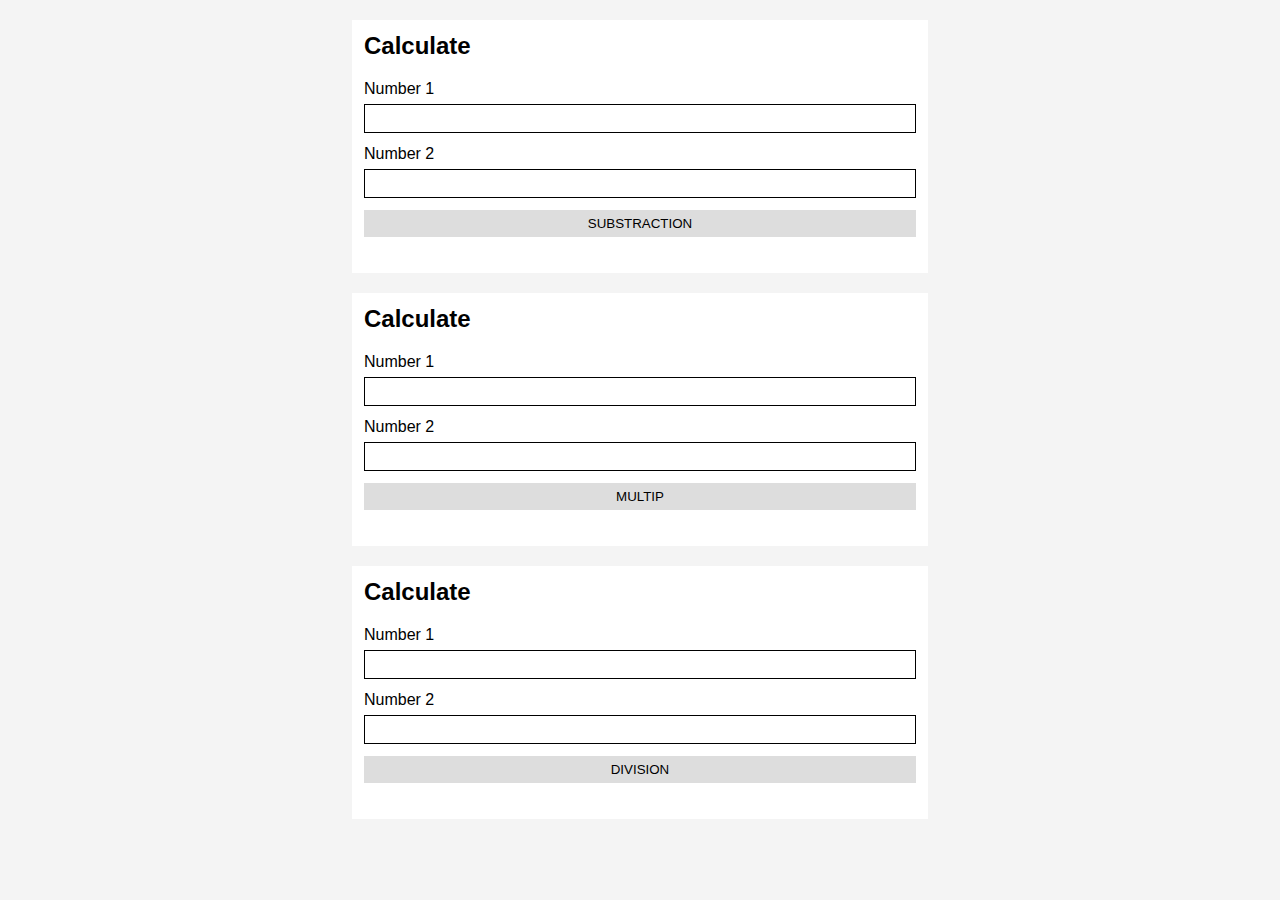
<file: HWFunction/index.html>
<!DOCTYPE html>
<html lang="en">
<head>
    <meta charset="UTF-8">
    <meta name="viewport" content="width=device-width, initial-scale=1.0">
    <title>Document</title>
    <link rel="stylesheet" href="./style/style.css">
</head>
<body>
    <section class="container">
        <h2 class="title">Calculate</h2>

        <div class="form">
            <div class="form__item">
                <label for="">Number 1</label>
                <input type="text" class="form__input input-1">
            </div>
            <div class="form__item">
                <label for="">Number 2</label>
                <input type="text" class="form__input input-2">
            </div>
            <button class="btn" onclick="subtract()">SUBSTRACTION</button>
        </div>

        <h3 class="result result-1"></h3>
    </section>


     <section class="container">
        <h2 class="title">Calculate</h2>

        <div class="form">
            <div class="form__item">
                <label for="">Number 1</label>
                <input type="text" class="form__input input-3">
            </div>
            <div class="form__item">
                <label for="">Number 2</label>
                <input type="text" class="form__input input-4">
            </div>
            <button class="btn" onclick="multiply()">MULTIP</button>
        </div>

        <h3 class="result result-2"></h3>
    </section>

   <section class="container">
        <h2 class="title">Calculate</h2>

        <div class="form">
            <div class="form__item">
                <label for="">Number 1</label>
                <input type="text" class="form__input input-5">
            </div>
            <div class="form__item">
                <label for="">Number 2</label>
                <input type="text" class="form__input input-6">
            </div>
            <button class="btn" onclick="divide()">division</button>
        </div>

        <h3 class="result result-3"></h3>
    </section>


    <script src="./script/script.js"></script>
</body>
</html>
</file>
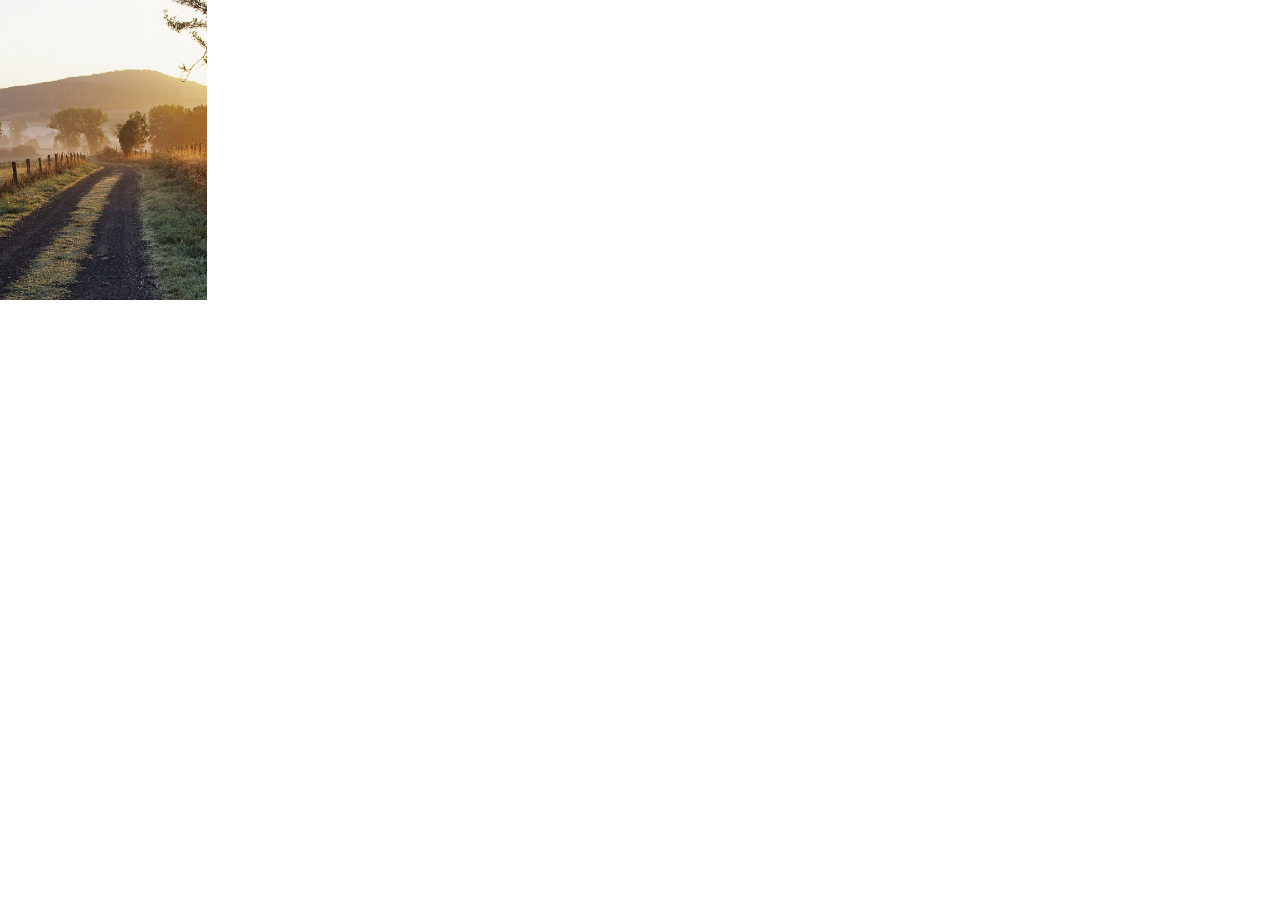
<file: HomeWork Js/19.12.23/index.html>
<!DOCTYPE html>
<html lang="en">
<head>
    <meta charset="UTF-8">
    <meta name="viewport" content="width=device-width, initial-scale=1.0">
    <title>Document</title>
    <link rel="stylesheet" href="./style/style.css">
</head>
<body>
        <div class="container">
        <article class="gallery">
            <img src="./img/1.png" alt="" onclick="zoom()" class="gallery__image">
        </article>
    </div>
    <script src="./script/script.js"></script>
</body>
</html>
</file>
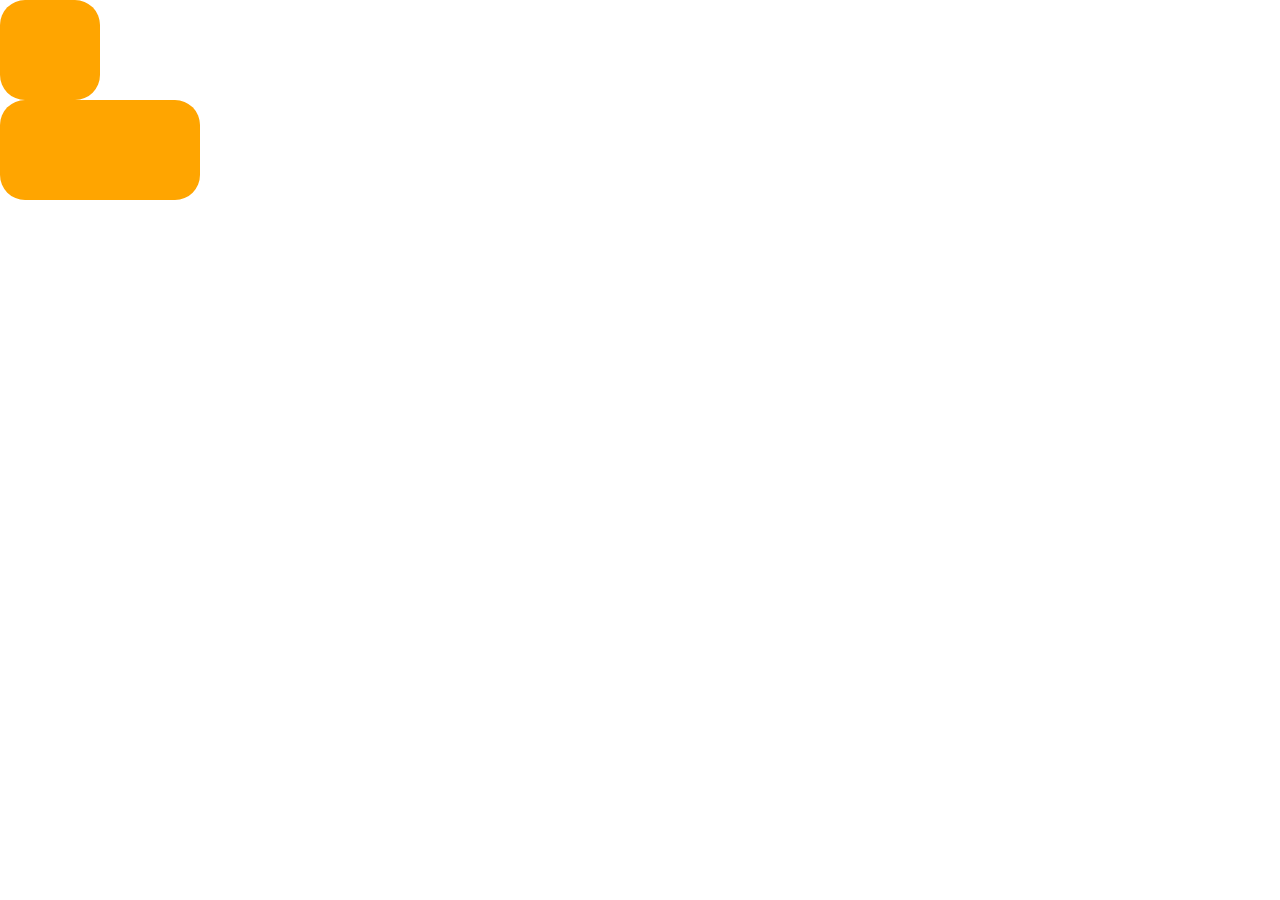
<file: HomeWork Js/Rectangle_Circle/index.html>
<!DOCTYPE html>
<html lang="en">
<head>
    <meta charset="UTF-8">
    <meta name="viewport" content="width=device-width, initial-scale=1.0">
    <title>Document</title>
    <link rel="stylesheet" href="./style/style.css">
</head>
<body>
        <div class="container">
        <!-- <div class="shape circle"></div> -->
        <!-- <div class="shape rectangle"></div> -->
    </div>
    <script src="./script/script.js"></script>
</body>
</html>
</file>
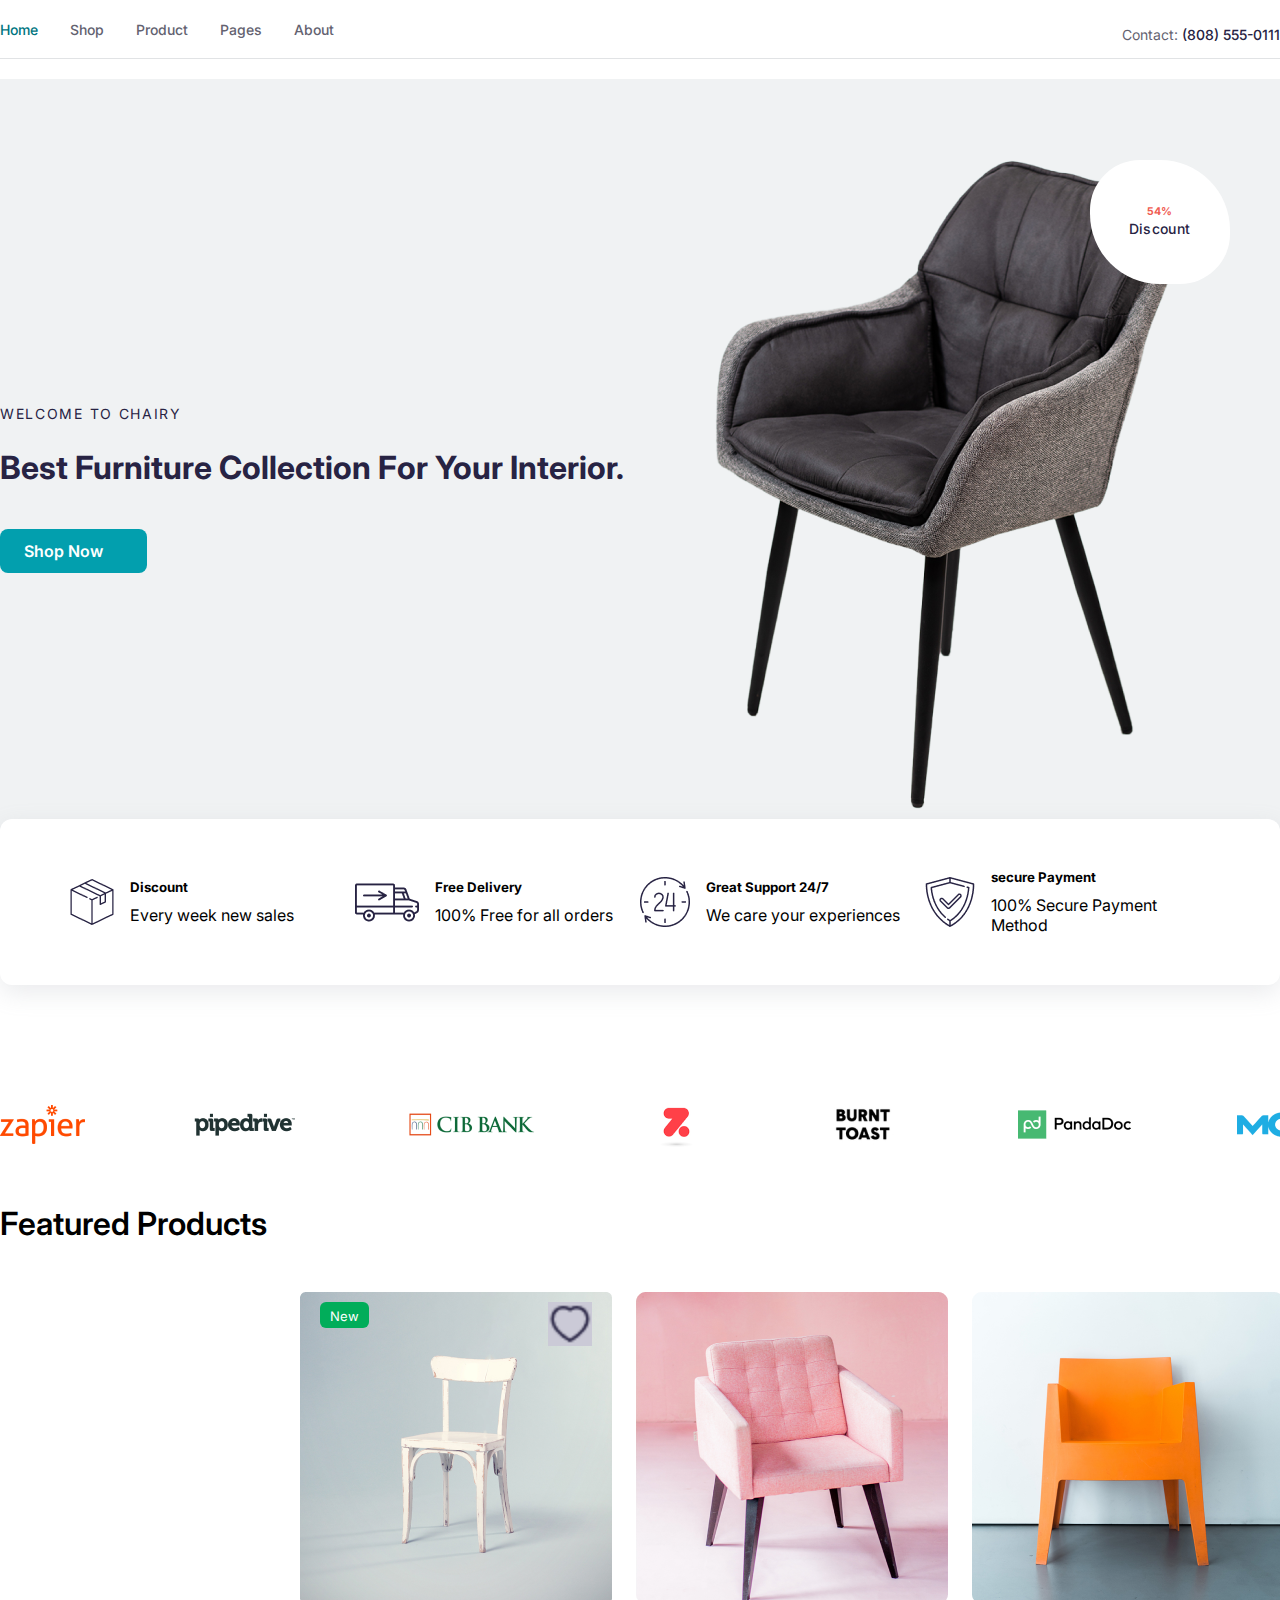
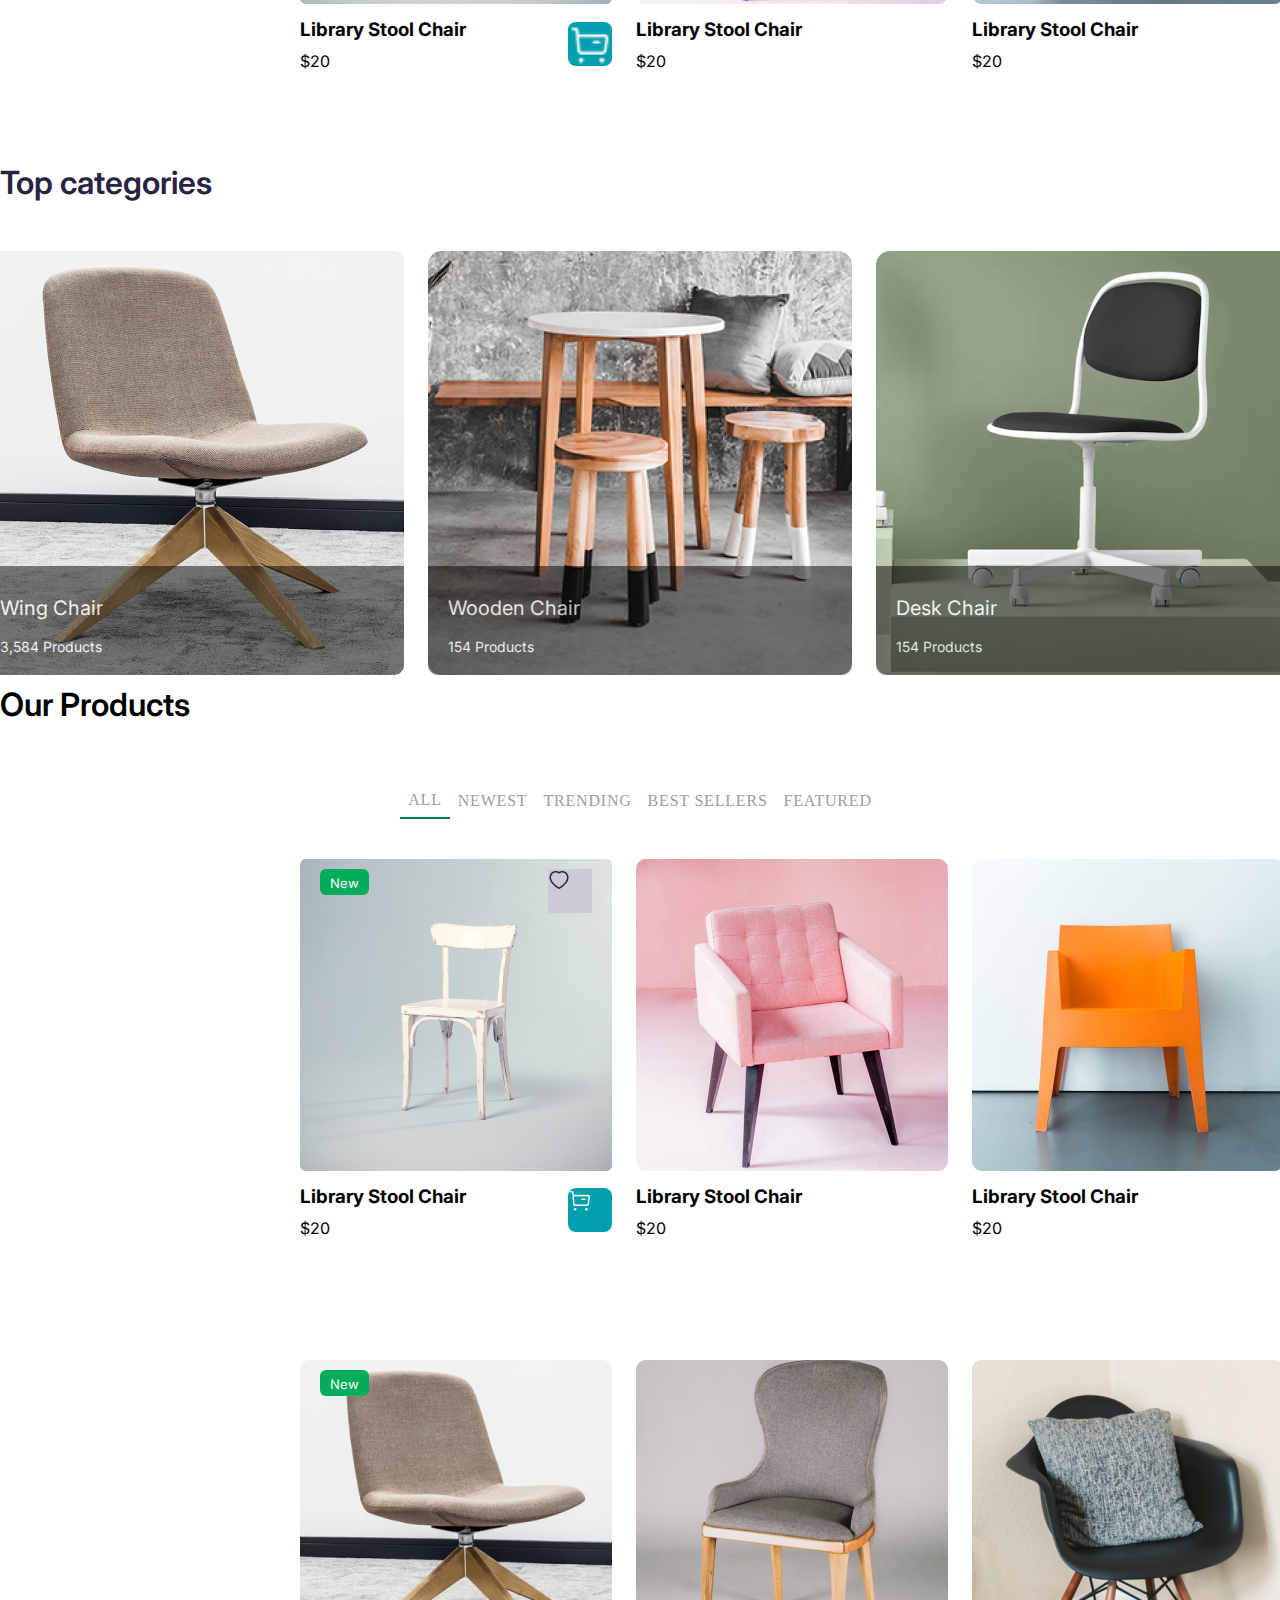
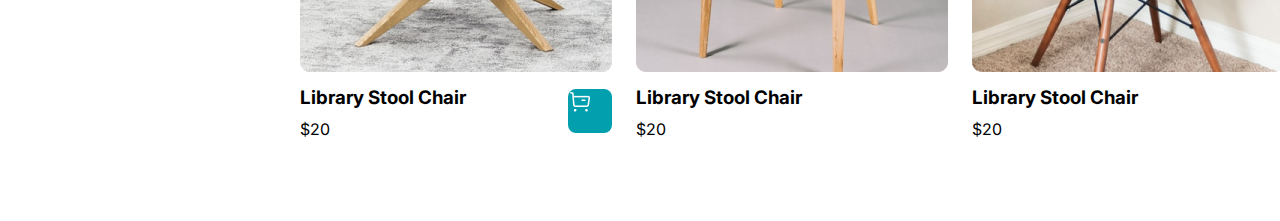
<file: HW2Maket/29.11.23/index.html>
<!DOCTYPE html>
<html lang="en">
  <head>
    <meta charset="UTF-8" />
    <meta name="viewport" content="width=device-width, initial-scale=1.0" />
    <title>Practice 3</title>
    <link rel="preconnect" href="https://fonts.googleapis.com" />
    <link rel="preconnect" href="https://fonts.gstatic.com" crossorigin />
    <link
      href="https://fonts.googleapis.com/css2?family=Inter&display=swap"
      rel="stylesheet"
    />
    <link
      rel="stylesheet"
      href="https://cdnjs.cloudflare.com/ajax/libs/font-awesome/6.4.2/css/all.min.css"
      integrity="sha512-z3gLpd7yknf1YoNbCzqRKc4qyor8gaKU1qmn+CShxbuBusANI9QpRohGBreCFkKxLhei6S9CQXFEbbKuqLg0DA=="
      crossorigin="anonymous"
      referrerpolicy="no-referrer"
    />
    <link rel="stylesheet" href="./css/style.css" />
  </head>
  <!-- сверстать макет https://www.figma.com/file/AQu78Tu77IZ6Fqcaj8eYL0/Untitled-(Copy)?node-id=0%3A132&mode=dev -->
  <body>
    <nav class="navbar">
      <div class="container">
        <div class="navbar__content">
          <div class="dropdown-menu">
            <div class="dropdown-menu__label">
              <i class="fa-solid fa-bars"></i>
            </div>
            <ul class="dropdown-menu__content">
              <li>
                <a href="#" class="navbar__link navbar__link-active">Home</a>
              </li>
              <li><a href="#" class="navbar__link">Shop</a></li>
              <li><a href="#" class="navbar__link">Product</a></li>
              <li><a href="#" class="navbar__link">Pages</a></li>
              <li><a href="#" class="navbar__link">About</a></li>
            </ul>
          </div>
          <!-- <div class="dropdown-menu"> -->
          <!-- ul>li*5>a{Link-$} -->
          <!-- <ul>
               <li><a href="#" class="navbar__link navbar__link-active">Home</a></li>
               <li><a href="#" class="navbar__link">Shop</a></li>
               <li><a href="#" class="navbar__link">Product</a></li>
               <li><a href="#" class="navbar__link">Pages</a></li>
               <li><a href="#" class="navbar__link">About</a></li>
            </ul>
            <div class="dropdown-menu__label" ><i class="fa-solid fa-bars"></i></div>
              
            </div> -->

          <!-- ul>li*5>a{Link-$} -->
          <!-- <ul>
               <li><a href="#" class="navbar__link navbar__link-active">Home</a></li>
               <li><a href="#" class="navbar__link">Shop</a></li>
               <li><a href="#" class="navbar__link">Product</a></li>
               <li><a href="#" class="navbar__link">Pages</a></li>
               <li><a href="#" class="navbar__link">About</a></li>
            </ul> -->

          <p class="navbar__contact">
            <span>Contact:</span>
            <a href="tel:8085550111">(808) 555-0111</a>
          </p>
        </div>
      </div>
    </nav>

    <header class="header">
      <div class="container">
        <div class="header__content">
          <div class="header__left item">
            <p>Welcome to chairy</p>
            <h1 class="header__title">
              Best Furniture Collection for your interior.
            </h1>
            <button class="btn">
              Shop now <i class="fa-solid fa-arrow-right-long"></i>
            </button>
          </div>
          <div class="header__right item">
            <div class="gallery">
              <img src="./img/product-1.png" alt="chairy" />

              <div class="gallery__sale">
                <div>
                  <h6>54%</h6>
                  <span>Discount</span>
                </div>
              </div>
            </div>
          </div>
        </div>
      </div>
    </header>
    <main>
      <div class="container">
        <!-- .info>.item*4>img+div>h5{Title}+p{Discription} -->
        <div class="info">
          <div class="item">
            <img src="./img/Vector (2).png" alt="" />
            <div>
              <h5>Discount</h5>
              <p>Every week new sales</p>
            </div>
          </div>
          <div class="item">
            <img src="./img/delivery-truck.png" alt="" />
            <div>
              <h5>Free Delivery</h5>
              <p>100% Free for all orders</p>
            </div>
          </div>
          <div class="item">
            <img src="./img/24-hours.png" alt="" />
            <div>
              <h5>Great Support 24/7</h5>
              <p>We care your experiences</p>
            </div>
          </div>
          <div class="item">
            <img src="./img/shield.png" alt="" />
            <div>
              <h5>secure Payment</h5>
              <p>100% Secure Payment Method</p>
            </div>
          </div>
        </div>
      </div>
    </main>
    <section class="logos">
      <div class="items__logo1"><img src="./img/LOGO/Logo1.png" alt="" /></div>
      <div class="items__logo2"><img src="./img/LOGO/Logo2.png" alt="" /></div>
      <div class="items__logo3"><img src="./img/LOGO/Logo3.png" alt="" /></div>
      <div class="items__logo4"><img src="./img/LOGO/Logo4.png" alt="" /></div>
      <div class="items__logo5"><img src="./img/LOGO/Logo5.png" alt="" /></div>
      <div class="items__logo6"><img src="./img/LOGO/Logo6.png" alt="" /></div>
      <div class="items__logo7"><img src="./img/LOGO/Logo7.png" alt="" /></div>
    </section>
    <div class="text__paragraph">
      <p class="paragraph__product">Featured Products</p>
    </div>
    <section class="first__row">
      <div class="product1">
        <div class="first__position">
          <img src="./img/First row/foto1.png" alt="" />
          <div class="new">
            <p>New</p>
          </div>
          <div class="heart">
            <img src="./img/First row/Heart 1.png" alt="" />
          </div>
        </div>
        <div class="firs__text">
          <h3>Library Stool Chair</h3>
          <p>$20</p>
        </div>
        <div class="buy"><img src="./img/First row/Buy 3.png" alt="" /></div>
      </div>
      <div>
        <img src="./img/First row/foto2.png" alt="" />
        <h3>Library Stool Chair</h3>
        <p>$20</p>
      </div>
      <div>
        <img src="./img/First row/foto4.png" alt="" />
        <h3>Library Stool Chair</h3>
        <p>$20</p>
      </div>
      <div>
        <img src="./img/First row/foto3.png" alt="" />
        <h3>Library Stool Chair</h3>
        <p>$20</p>
      </div>
    </section>
    <div class="categories">
      <p>Top categories</p>
    </div>
    <div class="second__row">
      <div class="second__position">
        <img src="./img/Second row/2.1.png" alt="" />
        <div class="extra">
          <p>Wing Chair</p>
          <p class="font__size">3,584 Products</p>
        </div>
      </div>
      <div class="second__position">
        <img src="./img/Second row/2.2.png" alt="" />
        <div class="extra">
          <p>Wooden Chair</p>
          <p class="font__size">154 Products</p>
        </div>
      </div>
      <div class="second__position">
        <img src="./img/Second row/2.3.png" alt="" />
        <div class="extra">
          <p>Desk Chair</p>
          <p class="font__size">154 Products</p>
        </div>
      </div>
    </div>
    <div class="text__paragraph">
      <p class="paragraph__product">Our Products</p>
    </div>
    <div class="fourth__row">
      <div class="selection__style">
        <p class="selection__decoration">All</p>
      </div>
      <div class="selection">
        <p class="selection__decoration">Newest</p>
      </div>
      <div class="selection">
        <p class="selection__decoration">Trending</p>
      </div>
      <div class="selection">
        <p class="selection__decoration">Best Sellers</p>
      </div>
      <div class="selection">
        <p class="selection__decoration">Featured</p>
      </div>
    </div>
    <section class="third__row">
      <div class="product1">
        <div class="firs__position">
          <img src="./img/First row/foto1.png" alt="" />
          <div class="new">
            <p>New</p>
          </div>
          <div class="heart">
            <img src="./img/First row/Heart 1.png" alt="" />
          </div>
        </div>
        <div class="firs__text">
          <h3>Library Stool Chair</h3>
          <p>$20</p>
        </div>
        <div class="buy">
          <img src="./img/First row/Buy 3.png" alt="" />
        </div>
      </div>
      <div>
        <img src="./img/First row/foto2.png" alt="" />
        <h3>Library Stool Chair</h3>
        <p>$20</p>
      </div>
      <div>
        <img src="./img/First row/foto4.png" alt="" />
        <h3>Library Stool Chair</h3>
        <p>$20</p>
      </div>
      <div>
        <img src="./img/First row/foto3.png" alt="" />
        <h3>Library Stool Chair</h3>
        <p>$20</p>
      </div>
    </section>
    <section class="third__row">
      <div class="product1">
        <div class="firs__position">
          <img src="./img/Fourth row/4.1.png" alt="" />
          <div class="new">
            <p>New</p>
          </div>
        </div>
        <div class="firs__text">
          <h3>Library Stool Chair</h3>
          <p>$20</p>
        </div>
        <div class="buy">
          <img src="./img/First row/Buy 3.png" alt="" />
        </div>
      </div>
      <div>
        <img src="./img/Fourth row/4.2.png" alt="" />
        <h3>Library Stool Chair</h3>
        <p>$20</p>
      </div>
      <div>
        <img src="./img/Fourth row/4.3.png" alt="" />
        <h3>Library Stool Chair</h3>
        <p>$20</p>
      </div>
      <div>
        <img src="./img/Fourth row/4.4.png" alt="" />
        <h3>Library Stool Chair</h3>
        <p>$20</p>
      </div>
    </section>
    <!--   .box > p 
   <div class="box">
      <p>Hello world</p>

      <div>
         <p></p>
      </div>
   </div> -->
    <!-- header.header>.container>.header__content>(.header__left>p+h1+button)+.header__right.item -->
  </body>
</html>
</file>
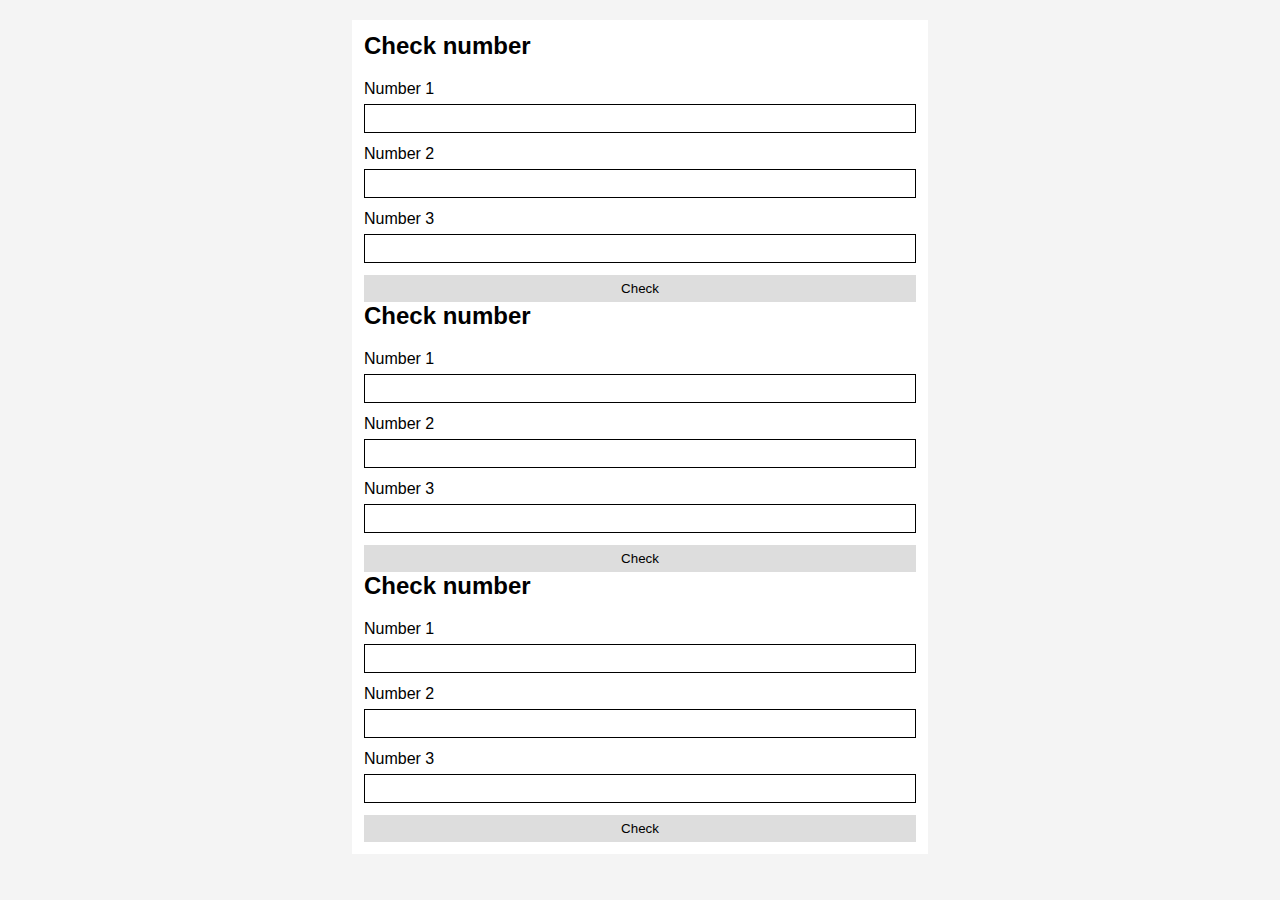
<file: HomeWork Js/Deadline 13.12.23/4.12 Script/index.html>
<!DOCTYPE html>
<html lang="en">
  <head>
    <meta charset="UTF-8" />
    <meta name="viewport" content="width=device-width, initial-scale=1.0" />
    <title>Document</title>
    <!-- <link rel="stylesheet" href="./style/style.css"> -->
    <link rel="stylesheet" href="./style/style.css" />
  </head>
  <body>
       
<!-- Домашняя работа
    <div class="container">
    <section>
            <h2 class="title">SUBSTRACTION</h2>

            <div class="form">
                <div class="form__item">
                    <label for="">Number 1</label>
                    <input type="text" name="" class="input input-1">
                </div>
                <div class="form__item">
                    <label for="">Number 2</label>
                    <input type="text" name="" class="input input-2">
                </div>
                <div class="form__item">
                    <button class="btn" onclick="substract()">Result</button>
                </div>
            </div>
        </section>
        <section> -->




            <div class="container">
        <section>
            <h2 class="title">Check number</h2>

            <div class="form">
                <div class="form__item">
                    <label for="">Number 1</label>
                    <input type="text" name="" class="input input-1">
                </div>
                <div class="form__item">
                    <label for="">Number 2</label>
                    <input type="text" name="" class="input input-2">
                </div>
                <div class="form__item">
                    <label for="">Number 3</label>
                    <input type="text" name="" class="input input-3">
                </div>
                <div class="form__item">
                    <button class="btn" onclick="checkEquality()">Check</button>
                </div>
            </div>
        </section>

         <section>
            <h2 class="title">Check number</h2>

            <div class="form">
                <div class="form__item">
                    <label for="">Number 1</label>
                    <input type="text" name="" class="input input-4">
                </div>
                <div class="form__item">
                    <label for="">Number 2</label>
                    <input type="text" name="" class="input input-5">
                </div>
                <div class="form__item">
                    <label for="">Number 3</label>
                    <input type="text" name="" class="input input-6">
                </div>
                <div class="form__item">
                    <button class="btn" onclick="hasZero()">Check</button>
                </div>
            </div>
        </section>

              <section>
            <h2 class="title">Check number</h2>

            <div class="form">
                <div class="form__item">
                    <label for="">Number 1</label>
                    <input type="text" name="" class="input input-7">
                </div>
                <div class="form__item">
                    <label for="">Number 2</label>
                    <input type="text" name="" class="input input-8">
                </div>
                <div class="form__item">
                    <label for="">Number 3</label>
                    <input type="text" name="" class="input input-9">
                </div>
                <div class="form__item">
                    <button class="btn" onclick="sameOne()">Check</button>
                </div>
            </div>
        </section>
    </div> 

    <script src="./script/script.js"></script>
  </body>
</html>
</file>
<file: HWFunction/style/style.css>
* {
    padding: 0;
    margin: 0;
    box-sizing: border-box;
    font-family: sans-serif;
}

body {
    background-color: #f4f4f4;
}

.container {
    max-width: 576px;
    margin: 20px auto;
    background-color: #fff;
    padding: 12px;
}

.title {
    margin-bottom: 20px;
}

.form {
    display: flex;
    flex-direction: column;
    gap: 12px;
}

.form__item {
    display: flex;
    flex-direction: column;
    gap: 6px;
}

.form__item input {
    border: 1px solid #000;
    padding: 6px 12px;
}

.btn {
    padding: 6px 12px;
    border: none;
    background-color: #ddd;
}

.btn:hover {
    background-color: #000;
    color:#fff;
}

.form__item input {
    border: 1px solid #000;
    padding: 6px 12px;
}

.btn {
    padding: 6px 12px;
    border: none;
    background-color: #ddd;
    text-transform: uppercase;
}

.btn:hover {
    background-color: #000;
    color:#fff;
}
.result {
    padding: 12px 0;
    text-align: center;
}
</file>
<file: HomeWork Js/19.12.23/style/style.css>
* {
    padding: 0;
    margin: 0;
    box-sizing: border-box;
    font-family: sans-serif;
}
.gallery {
    display: grid;
    grid-template-columns: 1fr 4fr 1fr;
    grid-auto-rows: 300px;
    align-items: center;
    gap: 20px;
}

.gallery img{
    width: 100%;
    height: 100%;
    object-fit: cover;
}

.gallery__action {
    padding: 8px 12px;
    border: 1px solid #111;
    color: #111;
}

.gallery__action:hover {
    background-color: #111;
    color: #fff;
}
</file>
<file: HomeWork Js/Rectangle_Circle/style/style.css>
* {
    padding: 0;
    margin: 0;
    box-sizing: border-box;
    font-family: sans-serif;
}

.shape {
    width: 100px;
    height: 100px;
    background-color: red;
}

.circle {
    border-radius: 50%;
}

.rectangle {
    width: 200px;
}
</file>
<file: HW2Maket/29.11.23/css/style.css>
/* Владимир, я знаю что мвкет выполнен не до конца. Но я все равно его отправляю вам на суд. я в процессе доработке. */

@import url("https://fonts.googleapis.com/css2?family=Inter:wght@400;500;600;700&display=swap");

* {
  padding: 0;
  margin: 0;
  box-sizing: border-box;
  font-family: "Inter", sans-serif;
}

ul {
  list-style: none;
}

a {
  text-decoration: none;
}

.container {
  max-width: 1320px;
  margin: 0 auto;
}

.btn {
  background-color: #029fae;
  padding: 12px 24px;
  color: #fff;
  border-radius: 8px;
  text-transform: capitalize;
  border: none;
  font-size: 16px;
  font-weight: 600;

  display: flex;
  justify-content: space-between;
  align-items: center;
  gap: 20px;
}

.navbar {
  background: #fff;
  border-bottom: 1px solid #e1e3e5;
  padding: 14px 0;
}

.navbar__content {
  display: flex;
  justify-content: space-between;
  align-items: center;
}

/* .navbar__content ul {
  display: flex;
  gap: 32px;
} */

.navbar__link {
  color: #636270;
  font-size: 14px;
  font-weight: 500;
}

.navbar__link-active {
  color: #007580;
}

.navbar__contact span {
  color: #636270;
  font-size: 14px;
}

.navbar__contact a {
  color: #272343;
  font-size: 14px;
  font-weight: 500;
}
.dropdown-menu__label {
  display: none;
}
.dropdown-menu__content {
  display: flex;
  gap: 32px;
}

.header {
  background-color: #f0f2f3;
  max-width: 1740px;
  margin: 0 auto;
  border-radius: 0 0 48px 48px;
  margin-top: 20px;
}

.header__content {
  display: flex;
  min-height: 810px;
}

.header__left {
  align-self: center;
  max-width: 631px;
}

.header__left p {
  color: #272343;
  font-size: 14px;
  letter-spacing: 1.7px;
  text-transform: uppercase;
}

.header__left h1 {
  color: #272343;
  /* font-size: 68px; */
  font-size: calc (40px + (68 - 40 - (40 * 0.05)) * ((100vw - 375px)/1900));
  font-weight: 700;
  text-transform: capitalize;
  line-height: 75px;
  margin: 8px 0 24px 0;
}

.header__right {
  align-self: center;
  flex-grow: 1;
}

.gallery {
  max-width: 475px;
  margin: 0 auto;
  position: relative;
}
/* .gallery::before{

} */
.gallery img {
  width: 100%;
  display: block;
}

.gallery__sale {
  background-color: #fff;
  width: 140px;
  height: 124px;
  padding: 30px 20px;
  border-radius: 50px 70px 50px 70px;
  display: flex;
  position: absolute;
  right: -40px;
  top: 0;
}

.gallery__sale > div {
  margin: auto;
  text-align: center;
}

.gallery__sale > div h6 {
  color: #f05c52;
  /* font-size: 36px; */
  font-size: (18px + (36 - 18) * ((100vw - 375px)/1900));
  font-weight: 700;
  text-transform: capitalize;
}

.gallery__sale > div span {
  color: #272343;
  font-size: 14px;
  font-weight: 500;
  letter-spacing: 0.3px;
}
.info {
  padding: 50px 70px;
  display: grid;
  grid-template-columns: repeat(4, 1fr);
  box-shadow: rgba(149, 157, 165, 0.2) 0px 8px 24px;
  background-color: #fff;
  border-radius: 12px;
  position: relative;
  bottom: 70px;
}
.info .item {
  display: flex;
  gap: 16px;
  align-items: center;
}

@media (max-width: 1024px) {
  .header__content {
    flex-direction: column-reverse;
    padding: 40px 15px;
  }
  .header__left h1 {
    line-height: normal;
  }
}
@media (max-width: 576px) {
  .navbar {
    padding: 0 15px;
  }

  .dropdown-menu__label {
    display: block;
  }

  .dropdown-menu__content {
    display: none;
    flex-direction: column;
    position: absolute;
    background: #fff;
    padding: 20px;
    min-width: 200px;
    z-index: 2;
  }
  .dropdown-menu:hover .dropdown-menu__content {
    display: flex;
  }
  .header {
    border-radius: 0 20px 0 20px;
  }

  .header__content {
    min-height: auto;
    gap: 20px;
  }

  .gallery__sale {
    padding: 20px 15px;
  }
}
.logos {
  display: flex;
  justify-content: space-between;
  width: 1321px;
  align-items: center;
  margin: auto;
}
.text__paragraph {
  margin: auto;
  display: flex;
  width: 1320px;
  padding-right: 1034px;
  align-items: center;
}
.paragraph__product {
  font-size: 32px;
  font-weight: 600;
  font-family: "Inter", sans-serif;
  margin-bottom: 49px;
}
.first__row {
  display: flex;
  justify-content: center;
  width: 1920px;
  height: 461px;
  gap: 24px;
  /* align-items: center; */
  margin: auto;
}
.third__row {
   display: flex;
  justify-content: center;
  width: 1920px;
  height: 461px;
  gap: 24px;
  /* align-items: center; */
  margin: auto;
  margin-top: 40px;
}
.first__row div {
  display: flex;
  flex-direction: column;
  /* gap: 24px; */
}

.product1 {
  position: relative;
  width: 312px;
  height: 377px;
}
.first__position {
  display: flex;
  position: relative;
}
.new {
  width: 49px;
  height: 26px;
  border-radius: 6px;
  background-color: #01ad5a;
  position: absolute;
  left: 20px;
  top: 10px;
}
.new > p {
  color: white;
  font-size: 13px;
  text-align: center;
  margin: auto;
  padding: 6px 10px;
}
p {
  padding-top: 10px;
}
h3 {
  padding-top: 14px;
}
.heart {
  width: 44px;
  height: 44px;
  background-color: #cbcad7;
  position: absolute;
  right: 20px;
  top: 10px;
}
.buy {
  width: 44px;
  height: 44px;
  border-radius: 8px;
  position: absolute;
  right: 0;
  bottom: 3.5px;
  background-color: #029fae;
}
img {
  display: block;
}
.categories {
  display: flex;
  width: 1320px;
  padding-right: 1083px;
  align-items: center;
  margin: auto;
}
.categories > p {
  font-size: 32px;
  color: #272343;
  font-weight: 600;
  text-align: center;
  margin-bottom: 49px;
}
.second__row {
  display: flex;
  justify-content: center;
  margin: auto;
  gap: 24px;
}
.extra {
  display: inline-flex;
  padding: 20px;
  flex-direction: column;
  align-items: flex-start;
  /* display: block; */
  gap: 8px;
  border-radius: 0px 0px 10px 10px;
  background: rgba(0, 0, 0, 0.7);
  opacity: 0.7;
  position: absolute;
  bottom: 0;
  width: 100%;
}
.extra > p {
  color: white;
  font-size: 20px;
}
.extra .font__size {
  font-size: 14px;
}
.second__position {
  position: relative;
}
.fourth__row{
display: flex;
justify-content: center;
}
.selection {
  display: inline-block;
  padding: 8px;
  align-content: center;
}

.selection__decoration {
  color: var(--gray-scales-gray, #9a9caa);
  text-align: center;
  font-family: DM Sans;
  font-size: 16px;
  font-style: normal;
  font-weight: 500;
  line-height: 110%; /* 17.6px */
  letter-spacing: 0.8px;
  text-transform: uppercase;
}
.selection__style{
 border-bottom: 2px solid #038053;
  display: inline-block;
  padding: 8px;
  align-content: center;
}
</file>
<file: HomeWork Js/Deadline 13.12.23/4.12 Script/style/style.css>
* {
    padding: 0;
    margin: 0;
    box-sizing: border-box;
    font-family: sans-serif;
}

body {
    background-color: #f4f4f4;
}

.container {
    max-width: 576px;
    margin: 20px auto;
    background-color: #fff;
    padding: 12px;
}

.title {
    margin-bottom: 20px;
}

.form {
    display: flex;
    flex-direction: column;
    gap: 12px;
}

.form__item {
    display: flex;
    flex-direction: column;
    gap: 6px;
}

.form__item input {
    border: 1px solid #000;
    padding: 6px 12px;
}

.btn {
    padding: 6px 12px;
    border: none;
    background-color: #ddd;
}

.btn:hover {
    background-color: #000;
    color:#fff;
}

.result {
    padding: 12px 0;
    text-align: center;
}
</file>
